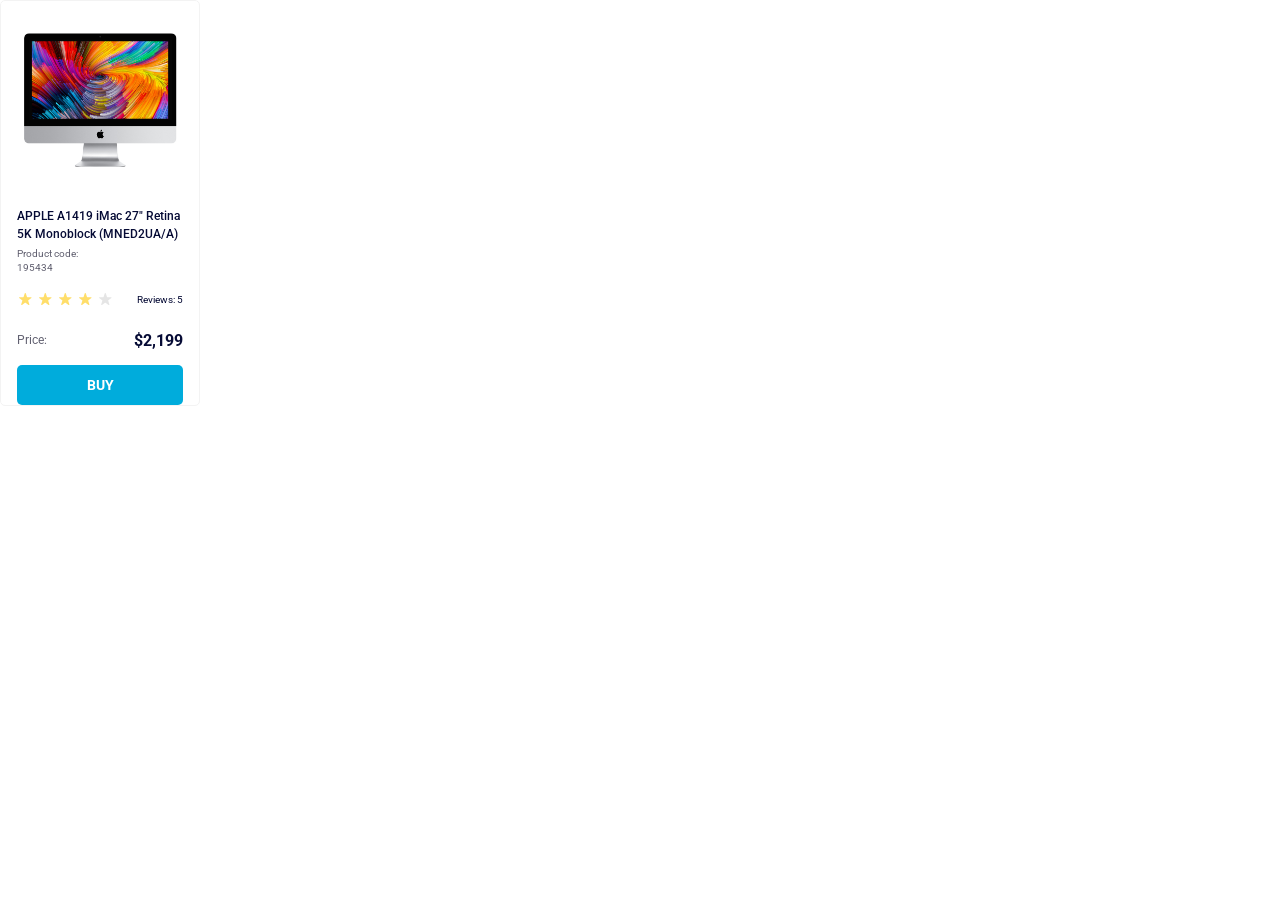
<file: index.html>
<!doctype html><html lang="en"><head><meta charset="utf-8"><meta name="viewport" content="width=device-width, initial-scale=1.0"><title>Product cards</title><link rel="stylesheet" href="index.1019588f.css"><link rel="preconnect" href="https://fonts.googleapis.com"><link rel="preconnect" href="https://fonts.gstatic.com"><link href="https://fonts.googleapis.com/css2?family=Roboto:wght@400;500;700&display=swap" rel="stylesheet"></head><body> <article data-qa="card" class="card"> <img class="card__img" src="imac.202c52ff.jpeg" alt="img"> <div class="card__container"> <p class="card__desc"> APPLE A1419 iMac 27" Retina 5K Monoblock (MNED2UA/A) </p> <p class="card__code">Product code: 195434</p> <div class="card__reviews"> <div class="stars"> <div class="stars stars--4"> <div class="stars__star"></div> <div class="stars__star"></div> <div class="stars__star"></div> <div class="stars__star"></div> <div class="stars__star"></div> </div> </div> <div class="card__review-count">Reviews: 5</div> </div> <div class="card__price"> <p class="card__price-label">Price:</p> <p class="card__price-value">$2,199</p> </div> <a class="card__btn" data-qa="hover"> Buy </a> </div> </article> </body></html>
</file>
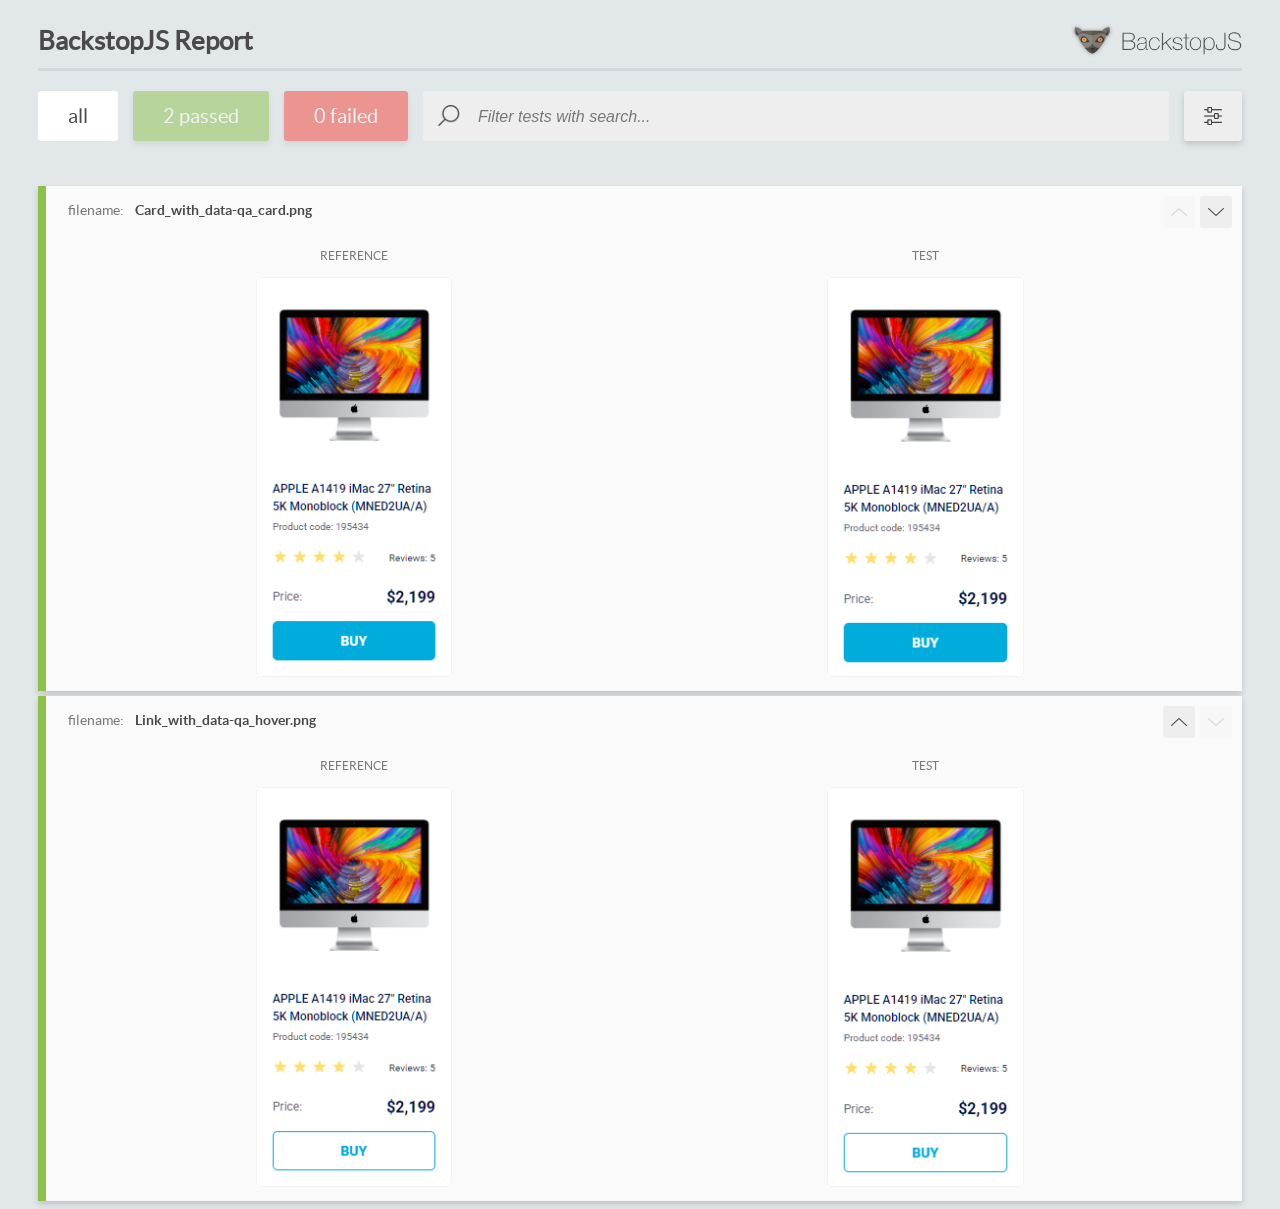
<file: report/html_report/index.html>
<!DOCTYPE html>
<html>
  <head>
    <meta charset="utf-8">
    <!-- Disable Cache -->
    <meta http-equiv="Cache-Control" content="no-cache, no-store, must-revalidate">
    <meta http-equiv="Pragma" content="no-cache">
    <meta http-equiv="Expires" content="0">

    <title>BackstopJS Report</title>

    <style>
      @font-face {
          font-family: 'latoregular';
          src: url('./assets/fonts/lato-regular-webfont.woff2') format('woff2'),
              url('./assets/fonts/lato-regular-webfont.woff') format('woff');
          font-weight: 400;
          font-style: normal;
      }
      @font-face {
          font-family: 'latobold';
          src: url('./assets/fonts/lato-bold-webfont.woff2') format('woff2'),
              url('./assets/fonts/lato-bold-webfont.woff') format('woff');
          font-weight: 700;
          font-style: normal;
      }

      .ReactModal__Body--open {
          overflow: hidden;
      }
      .ReactModal__Body--open .header {
        display: none;
      }

    </style>
  </head>
  <body style="background-color: #E2E7EA">
    <div id="root">

    </div>
    <script>
      function report (report) { // eslint-disable-line no-unused-vars
        window.tests = report;
      }
    </script>
    <script src="config.js"></script>
    <script src="index_bundle.js"></script>
  </body>
</html>
</file>
<file: index.1019588f.css>
.card{box-sizing:border-box;background-color:#fff;border:1px solid #f3f3f3;border-radius:5px;flex-direction:column;gap:40px;width:200px;height:406px;display:flex}.card__img{width:160px;min-height:134px;margin:32px 19px 0}.card__container{margin:0 16px}.card__desc{color:#060b35;margin:0;font-size:12px;font-weight:500;line-height:18px}.card__code{color:#616070;margin-top:4px;margin-bottom:0;margin-right:68px;font-size:10px;font-weight:400;line-height:14px}.card__reviews{flex-direction:row;justify-content:space-between;align-items:center;margin-top:16px;display:flex}.card__review-count{color:#060b35;font-size:10px;font-weight:400}.card__price{flex-direction:row;justify-content:space-between;align-items:center;max-height:18px;margin-top:24px;display:flex}.card__price-label{color:#616070;margin:0;font-size:12px;font-weight:400}.card__price-value{color:#060b35;margin:0;font-size:16px;font-weight:700}.card__btn{box-sizing:border-box;color:#fff;text-transform:uppercase;background-color:#00acdc;border-radius:5px;justify-content:center;align-items:center;width:166px;height:40px;margin-top:16px;margin-bottom:16px;font-size:14px;font-weight:700;display:flex}.card__btn:hover{color:#00acdc;background-color:#0000;border:1px solid #00acdc}.stars{display:flex}.stars__star{background-image:url(star.822d561e.svg);background-position:50%;background-repeat:no-repeat;width:16px;height:16px}.stars__star:not(:last-child){margin-right:4px}.stars--1 .stars__star:nth-child(-n+1),.stars--2 .stars__star:nth-child(-n+2),.stars--3 .stars__star:nth-child(-n+3),.stars--4 .stars__star:nth-child(-n+4),.stars--5 .stars__star:nth-child(-n+5){background-image:url(star-active.edda4c43.svg)}body{box-sizing:border-box;margin:0;font-family:Roboto,sans-serif}
/*# sourceMappingURL=index.1019588f.css.map */
</file>
